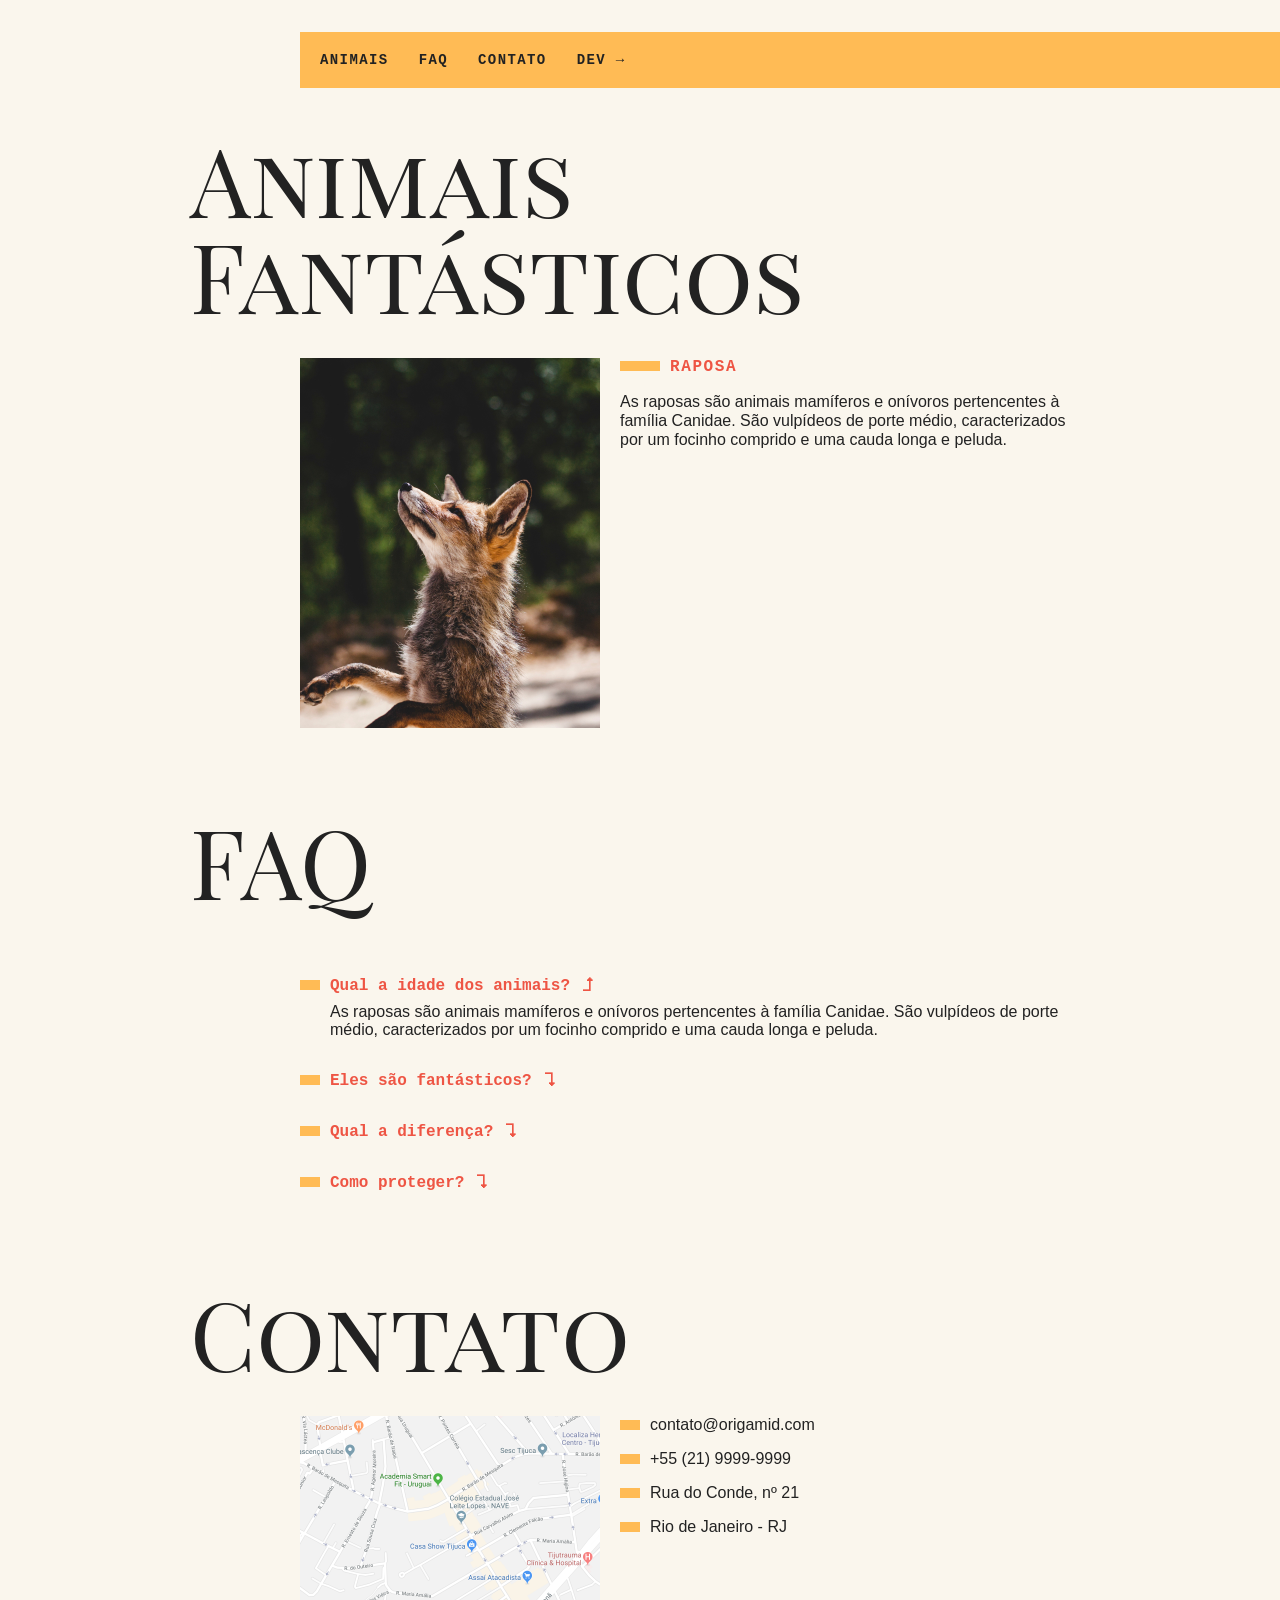
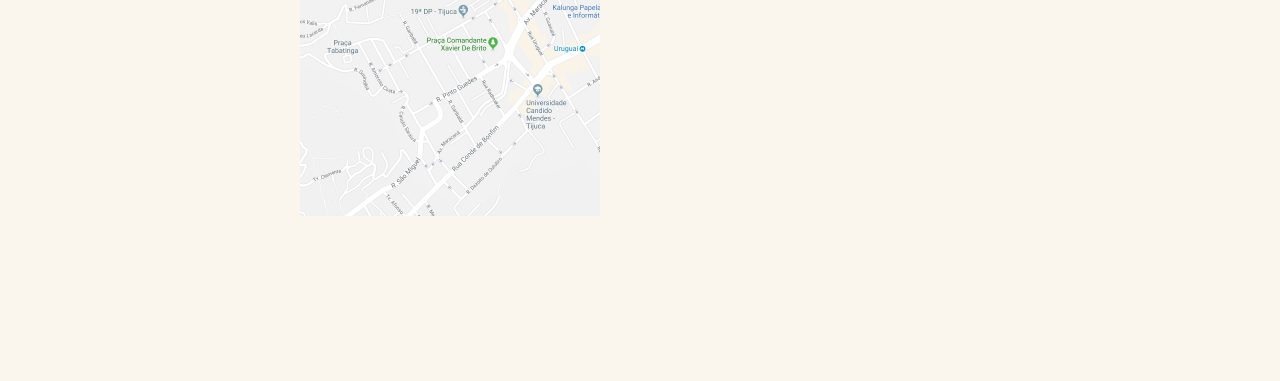
<file: animais-fantasticos-project/index.html>
<!DOCTYPE html>
<html>
<head>
  <meta charset="utf-8" />
  <meta http-equiv="X-UA-Compatible" content="IE=edge">
  <title>Animais Fantásticos</title>
  <meta name="viewport" content="width=device-width, initial-scale=1">
  <link href="https://fonts.googleapis.com/css?family=Playfair+Display+SC" rel="stylesheet">
  <link rel="stylesheet" type="text/css" href="css/style.css" />
  <script>
      document.documentElement.classList.add('js')
  </script>
  <link rel="stylesheet" type="text/css" href="css/animarScroll.css" />
</head>
<body>
  <nav class="menu">
    <ul>
      <li><a href="#animais">Animais</a></li>
      <li><a href="#faq">Faq</a></li>
      <li><a href="#contato">Contato</a></li>
      <li><a href="https://www.origamid.com/">Dev →</a></li>
    </ul>
  </nav>
  <section class="grid-section animais js-tabmenu js-scroll" id="animais">
    <h1 class="titulo">Animais Fantásticos</h1>
    <ul class="animais-lista">
      <li>
        <img src="img/imagem1.jpg">
      </li>
      <li>
        <img src="img/imagem2.jpg">
      </li>
      <li>
        <img src="img/imagem3.jpg">
      </li>
      <li>
        <img src="img/imagem4.jpg">
      </li>
      <li>
        <img src="img/imagem5.jpg">
      </li>
      <li>
        <img src="img/imagem6.jpg">
      </li>
    </ul>
    <div class="animais-descricao js-tabcontent">
      <section class="ativo">
        <h2>Raposa</h2>
        <p>As raposas são animais mamíferos e onívoros pertencentes à família Canidae. São vulpídeos de porte médio, caracterizados
          por um focinho comprido e uma cauda longa e peluda.</p>
      </section>
      
      <section>
        <h2>Esquilo</h2>
        <p>As raposas são animais mamíferos e onívoros pertencentes à família Canidae. São vulpídeos de porte médio, caracterizados
          por um focinho comprido e uma cauda longa e peluda.</p>
        <p>Também apresentam como particularidade suas pupilas ovais, semelhantes às pupilas verticais dos felídeos.</p>
      </section>
      <section>
        <h2>Urso</h2>
        <p>As raposas são animais mamíferos e onívoros pertencentes à família Canidae. São vulpídeos de porte médio, caracterizados
          por um focinho comprido e uma cauda longa e peluda.</p>
        <p>Também apresentam como particularidade suas pupilas ovais, semelhantes às pupilas verticais dos felídeos.</p>
        <p>De cerca de 40 espécies reconhecidas como raposas, somente 12 pertencem ao gênero Vulpes das "raposas verdadeiras", do
          qual a raposa vermelha é a mais comum.</p>
        <p>Também apresentam como particularidade suas pupilas ovais, semelhantes às pupilas verticais dos felídeos.</p>
      </section>
      <section>
        <h2>Lobo</h2>
        <p>As raposas são animais mamíferos e onívoros pertencentes à família Canidae. São vulpídeos de porte médio, caracterizados
          por um focinho comprido e uma cauda longa e peluda.</p>
        <p>Também apresentam como particularidade suas pupilas ovais, semelhantes às pupilas verticais dos felídeos.</p>
        <p>De cerca de 40 espécies reconhecidas como raposas, somente 12 pertencem ao gênero Vulpes das "raposas verdadeiras", do
          qual a raposa vermelha é a mais comum.</p>
        <p>Também apresentam como particularidade suas pupilas ovais, semelhantes às pupilas verticais dos felídeos.</p>
        <p>Também apresentam como particularidade suas pupilas ovais, semelhantes às pupilas verticais dos felídeos.</p>
      </section>
      <section>
        <h2>Macaco</h2>
        <p>As raposas são animais mamíferos e onívoros pertencentes à família Canidae. São vulpídeos de porte médio, caracterizados
          por um focinho comprido e uma cauda longa e peluda.</p>
        <p>Também apresentam como particularidade suas pupilas ovais, semelhantes às pupilas verticais dos felídeos.</p>
        <p>De cerca de 40 espécies reconhecidas como raposas, somente 12 pertencem ao gênero Vulpes das "raposas verdadeiras", do
          qual a raposa vermelha é a mais comum.</p>
        <p>Também apresentam como particularidade suas pupilas ovais, semelhantes às pupilas verticais dos felídeos.</p>
        <p>Também apresentam como particularidade suas pupilas ovais, semelhantes às pupilas verticais dos felídeos.</p>
        <p>Também apresentam como particularidade suas pupilas ovais, semelhantes às pupilas verticais dos felídeos.</p>
      </section>
      <section>
        <h2>Leão</h2>
        <p>As raposas são animais mamíferos e onívoros pertencentes à família Canidae. São vulpídeos de porte médio, caracterizados
          por um focinho comprido e uma cauda longa e peluda.</p>
        <p>Também apresentam como particularidade suas pupilas ovais, semelhantes às pupilas verticais dos felídeos.</p>
        <p>De cerca de 40 espécies reconhecidas como raposas, somente 12 pertencem ao gênero Vulpes das "raposas verdadeiras", do
          qual a raposa vermelha é a mais comum.</p>
        <p>Também apresentam como particularidade suas pupilas ovais, semelhantes às pupilas verticais dos felídeos.</p>
        <p>Também apresentam como particularidade suas pupilas ovais, semelhantes às pupilas verticais dos felídeos.</p>
        <p>Também apresentam como particularidade suas pupilas ovais, semelhantes às pupilas verticais dos felídeos.</p>
        <p>Também apresentam como particularidade suas pupilas ovais, semelhantes às pupilas verticais dos felídeos.</p>
        <p>Também apresentam como particularidade suas pupilas ovais, semelhantes às pupilas verticais dos felídeos.</p>
      </section>
    </div>
  </section>

  <section class="grid-section faq js-accordion js-scroll" id="faq">
    <h1 class="titulo">FAQ</h1>
    <dl class="faq-lista">
      <dt>Qual a idade dos animais?</dt>
      <dd>As raposas são animais mamíferos e onívoros pertencentes à família Canidae. São vulpídeos de porte médio, caracterizados por um focinho comprido e uma cauda longa e peluda.</dd>
      <dt>Eles são fantásticos?</dt>
      <dd>Também apresentam como particularidade suas pupilas ovais, semelhantes às pupilas verticais dos felídeos.</dd>
      <dt>Qual a diferença?</dt>
      <dd>As raposas são animais mamíferos e onívoros pertencentes à família Canidae. São vulpídeos de porte médio, caracterizados por um focinho comprido e uma cauda longa e peluda.</dd>
      <dt>Como proteger?</dt>
      <dd>Também apresentam como particularidade suas pupilas ovais, semelhantes às pupilas verticais dos felídeos.</dd>
    </dl>
  </section>

  <section class="grid-section contato js-scroll" id="contato">
    <h1 class="titulo">Contato</h1>
    <div class="mapa">
      <img src="img/mapa.png">
    </div>
    <ul class="dados">
      <li>contato@origamid.com</li>
      <li>+55 (21) 9999-9999</li>
      <li>Rua do Conde, nº 21</li>
      <li>Rio de Janeiro - RJ</li>
    </ul>
  </section>

  <footer class="copy js-scroll">
    <p>Todos os direitos reservados.</p>
  </footer>

  <script src="script.js"></script>  
</body>
</html>
</file>
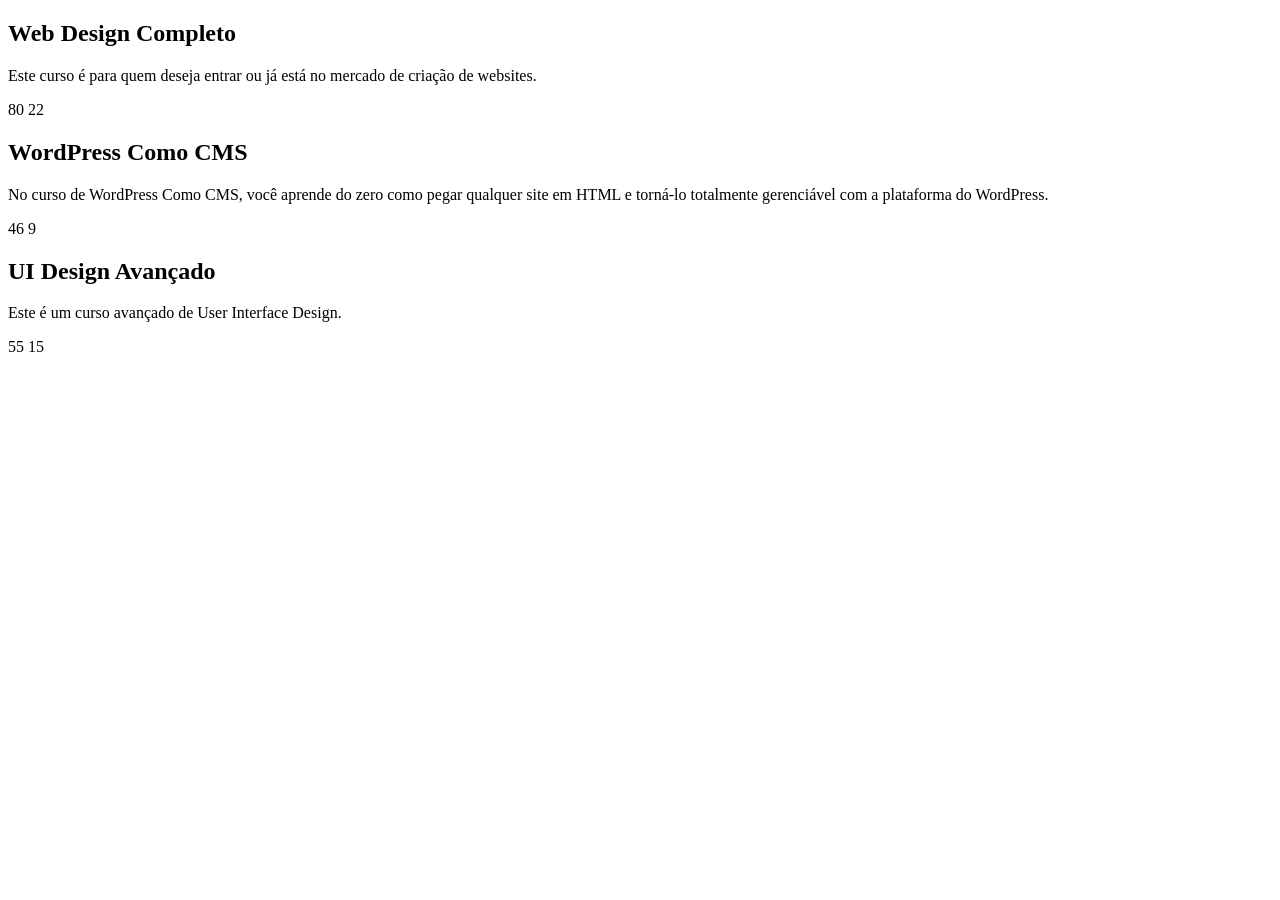
<file: animais-fantasticos-project/exercicios/array-e-iteracoes/index.html>
<!DOCTYPE html>
<html lang="en">
<head>
    <meta charset="UTF-8">
    <meta name="viewport" content="width=device-width, initial-scale=1.0">
    <title>Document</title>
</head>
<body>
<section class="curso">
    <h1>Web Design Completo</h1>
    <p>Este curso é para quem deseja entrar ou já está no mercado de criação de websites.</p>
    <span class="aulas">80</span>
    <span class="horas">22</span>
</section>
<section class="curso">
    <h1>WordPress Como CMS</h1>
    <p>No curso de WordPress Como CMS, você aprende do zero como pegar qualquer site em HTML e torná-lo totalmente
        gerenciável com a plataforma do WordPress.</p>
    <span class="aulas">46</span>
    <span class="horas">9</span>
</section>
<section class="curso">
    <h1>UI Design Avançado</h1>
    <p>Este é um curso avançado de User Interface Design.</p>
    <span class="aulas">55</span>
    <span class="horas">15</span>
</section>
<script src="script.js"></script>
</body>
</html>
</file>
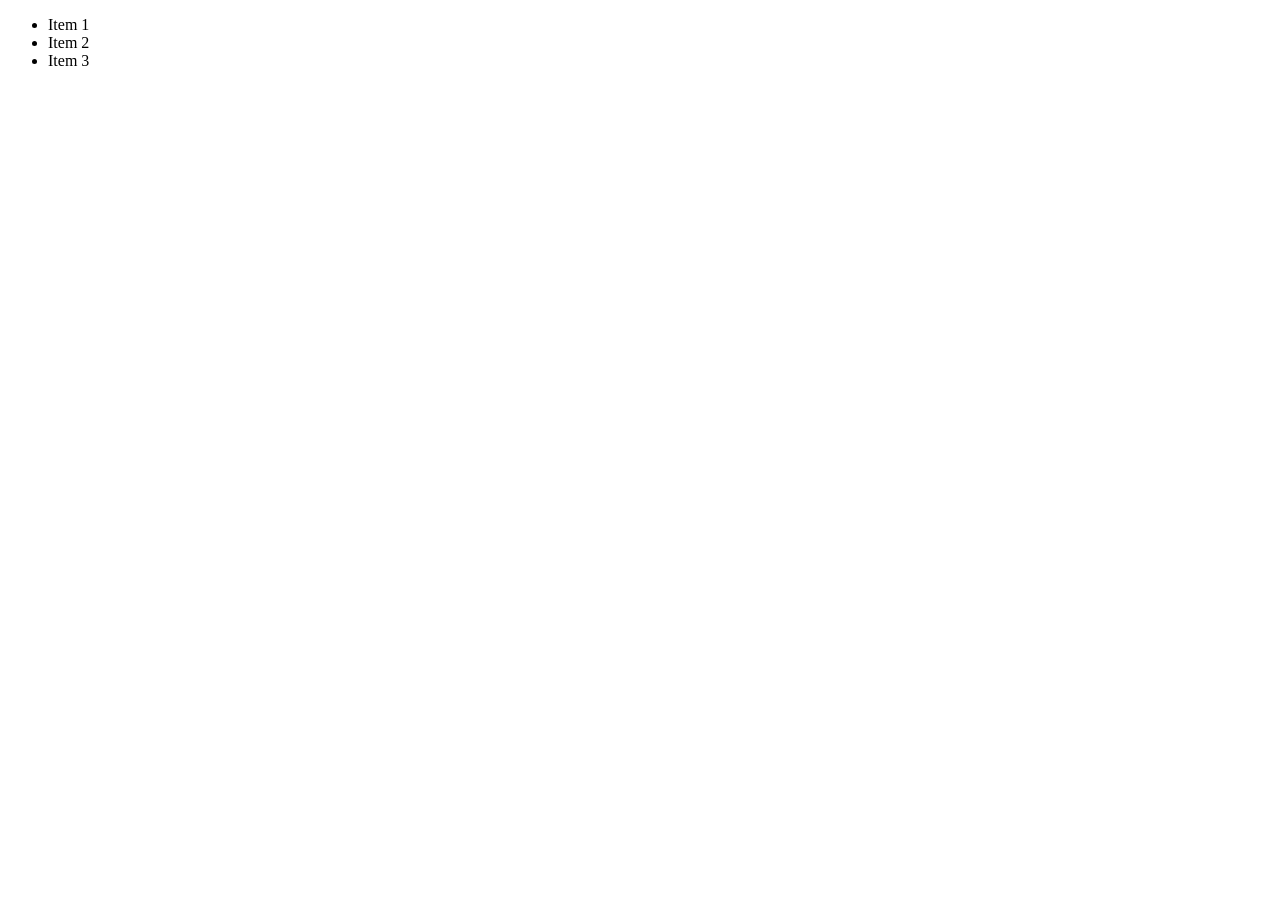
<file: animais-fantasticos-project/exercicios/objetos/index.html>
<!DOCTYPE html>
<html lang="en">
<head>
    <meta charset="UTF-8">
    <meta name="viewport" content="width=device-width, initial-scale=1.0">
    <title>Document</title>
</head>
<body>

    <ul>
        <li>Item 1</li>
        <li>Item 2</li>
        <li>Item 3</li>
    </ul>

    <script src="script.js"></script>
</body>
</html>
</file>
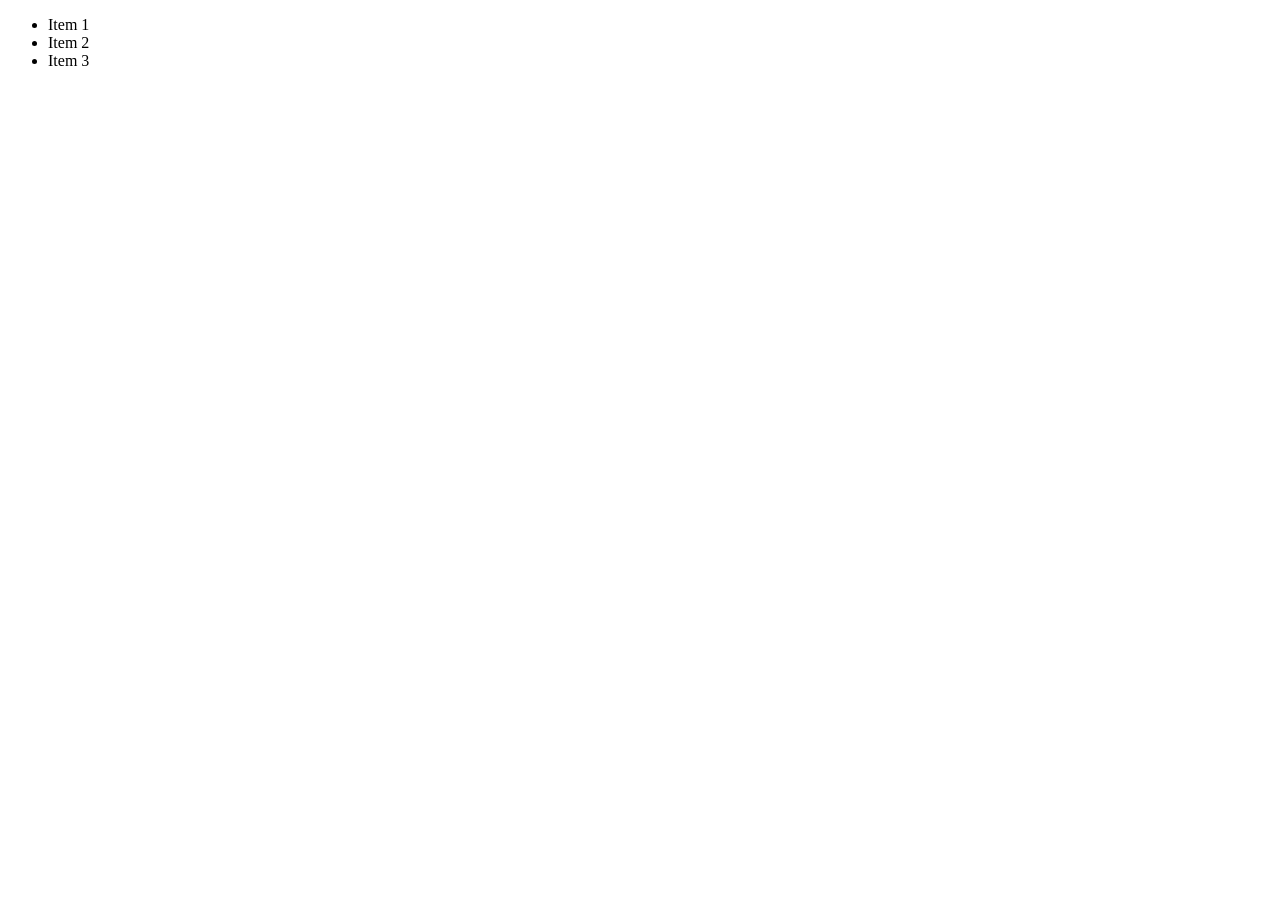
<file: animais-fantasticos-project/exercicios/prototype/index.html>
<!DOCTYPE html>
<html lang="en">
<head>
    <meta charset="UTF-8">
    <meta name="viewport" content="width=device-width, initial-scale=1.0">
    <title>Prototype</title>
</head>
<body>

    <ul>
        <li>Item 1</li>
        <li>Item 2</li>
        <li>Item 3</li>
    </ul>

    <script src="script.js"></script>
</body>
</html>
</file>
<file: animais-fantasticos-project/css/style.css>
body, h1, h2, ul, li, p, dd, dt, dl {
  margin: 0;
  padding: 0;
}

/* CSS de  navegação por tab */
.js .js-tabcontent section {
  display: none;
}

.js .js-tabcontent section.ativo {
  display: block !important;
  animation: mostrar .5s forwards;
}


@keyframes mostrar {
  from {
    opacity: 0;
    transform: translate3d(-30px, 0, 0);
  }
  to {
    opacity: 1;
    transform: translate3d(0, 0, 0);
  }
}
/* FIM */


/* accondion-list*/
.js .js-accordion dd {
  display: none;
}

.js .js-accordion dd.ativo {
  display: block !important;
}

.js .js-accordion dt::after {
  content: '⮧';
  display: inline-block;
  margin-left: 10px;
}

.js .js-accordion dt.ativo::after {
  content: '⮥';
}

.js .js-accordion dd {
  animation: mostrarAccordionList 1s forwards;
}

@keyframes mostrarAccordionList {
  from {
    max-height: 0;
    opacity: 0;
  }
  to {
    max-height: 1000px;
    opacity: 1;
  }
  
}

/* Fim accordion */


img {
  display: block;
  max-width: 100%;
}

ul {
  list-style: none;
}

body {
  background: #faf6ed;
  color: #222;
  -webkit-font-smoothing: antialiased;
  display: grid;
  grid-template-columns: 1fr 120px minmax(300px, 800px) 1fr;
}

.menu {
  grid-column: 3 / 5;
  margin-top: 2rem;
  margin-bottom: 2rem;
  background: #FB5;
}

.menu ul {
  display: flex;
  flex-wrap: wrap;
  padding: 10px;
}

.menu li a {
  display: block;
  padding: 10px;
  margin-right: 10px;
  color: #222;
  text-decoration: none;
  font-family: 'IBM Plex Mono', monospace;
  font-weight: bold;
  text-transform: uppercase;
  font-size: 0.875rem;
  letter-spacing: .1em;
}

.grid-section {
  grid-column: 2 / 4;
  width: 100%;
  box-sizing: border-box;
  padding: 10px;
  display: grid;
  grid-template-columns: 90px 300px 1fr;
  grid-gap: 20px;
  margin-bottom: 4rem;
}

.titulo {
  font-family: 'Playfair Display SC', georgia;
  font-size: 6rem;
  line-height: 1;
  font-weight: 400;
  margin-bottom: 1rem;
  grid-column: 1 / 4;
}

.animais h2 {
  font-family: 'IBM Plex Mono', monospace;
  font-size: 1rem;
  text-transform: uppercase;
  letter-spacing: .1em;
  margin-bottom: 1rem;
  color: #E54;
}

.animais h2::before {
  content: '';
  display: inline-block;
  width: 40px;
  height: 10px;
  margin-right: 10px;
  background: #FB5;
}

.animais p {
  font-family: Helvetica, Arial;
  line-height: 1.2;
  margin-bottom: 1rem;
}

.animais-lista {
  height: 370px;
  overflow-y: scroll;
  grid-column: 2;
}

.animais-lista::-webkit-scrollbar {
  width: 18px;
}

.animais-lista::-webkit-scrollbar-thumb {
  background: #FB5;
  border-left: 4px solid #faf6ed;
  border-right: 4px solid #faf6ed;
}

.animais-lista::-webkit-scrollbar-track {
  background: #faf6ed;
}

.animais-descricao {
  grid-column: 3;
}

.animais-descricao section {
  margin-bottom: 3rem;
}

.faq-lista {
  grid-column: 2 / 4
}

.faq-lista dt {
  font-family: 'IBM Plex Mono', monospace;
  font-weight: bold;
  margin-top: 2rem;
  margin-bottom: .5rem;
  color: #E54;
}

.faq-lista dt::before {
  content: '';
  display: inline-block;
  width: 20px;
  height: 10px;
  margin-right: 10px;
  background: #FB5;
}

.faq-lista dd {
  font-family: Helvetica, Arial;
  margin-bottom: .5rem;
  margin-left: 30px;
}

.mapa {
  grid-column: 2;
}

.dados {
  grid-column: 3;
}

.dados li {
  margin-bottom: 1rem;
  font-family: Helvetica, Arial;
}

.dados li::before {
  content: '';
  display: inline-block;
  width: 20px;
  height: 10px;
  margin-right: 10px;
  background: #FB5;
}

.copy {
  grid-column: 3/5;
  margin-bottom: 2rem;
  background: #FB5;
}

.copy p {
  padding: 20px;
  font-family: 'IBM Plex Mono', monospace;
  font-weight: bold;
}

.bigFont {
  font-size: 150%;
}

/* Estilos da barra de rolagem */
::-webkit-scrollbar {
  width: 10px; /* Largura da barra de rolagem */
}

/* Cor de fundo da barra de rolagem */
::-webkit-scrollbar-track {
  background-color: #f1f1f1; /* Cor de fundo */
}

/* Cor do indicador (thumb) da barra de rolagem */
::-webkit-scrollbar-thumb {
  background-color: #ff8800; /* Cor da barra de rolagem */
  border-radius: 5px; /* Borda arredondada */
}

/* Hover na barra de rolagem */
::-webkit-scrollbar-thumb:hover {
  background-color: #ff8800; /* Cor ao passar o mouse */
}

@media (max-width: 700px) {
  body {
    grid-template-columns: 1fr;
  }
  .menu, .grid-section, .copy {
    grid-column: 1;
  }
  .grid-section {
    grid-template-columns: 100px 1fr;
    grid-gap: 10px;
  }
  .animais-lista {
    grid-column: 1;
  }
  .faq-lista, .dados, .mapa {
    grid-column: 1 / 3;
  }
  .grid-section h1 {
    font-size: 3rem;
  }
  .menu {
    margin-top: 0px;
  }
  .copy {
    margin-bottom: 0px;
  }
}
</file>
<file: animais-fantasticos-project/css/animarScroll.css>
.js .js-scroll {
    opacity: 0;
    transform: translate3d(-30px, 0, 0);
    transition: 0.3s;
    }

.js .js-scroll.ativo {
    opacity: 1;
    transform: translate3d(0, 0, 0);

}
</file>
